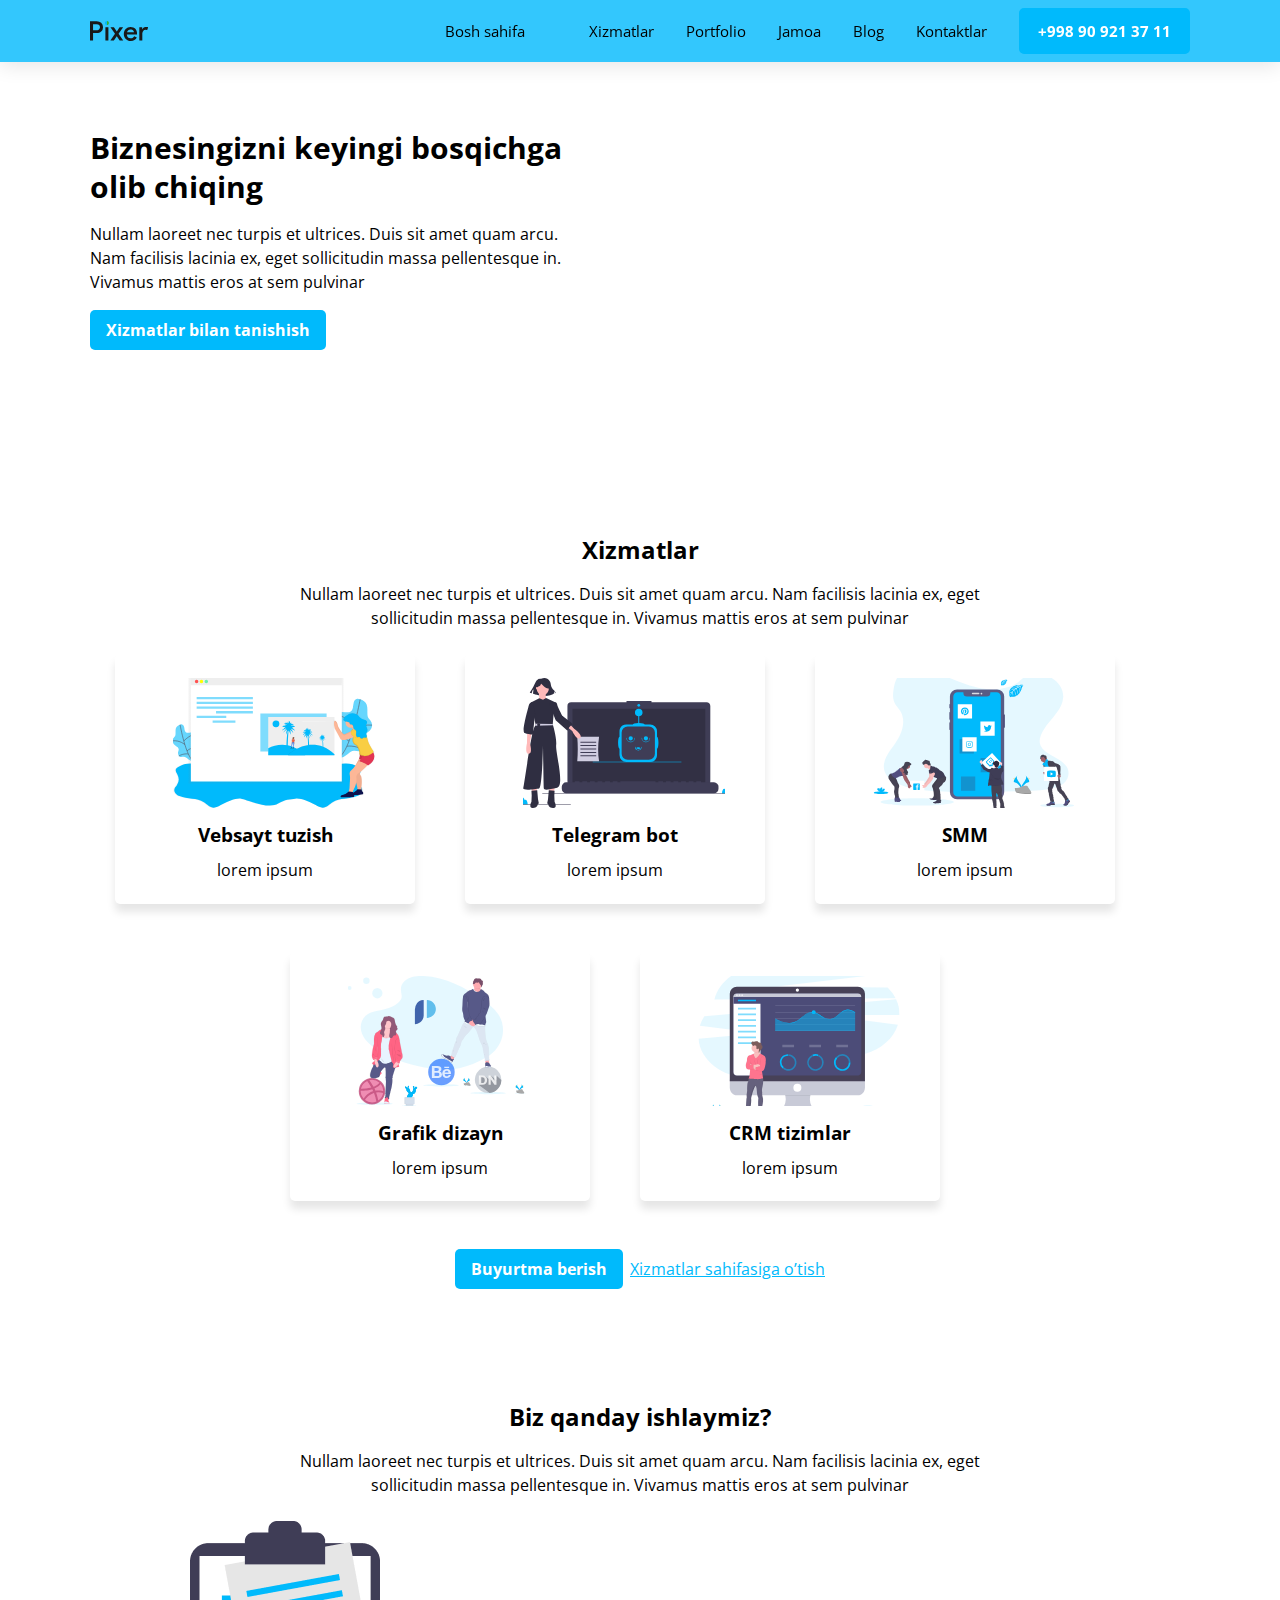
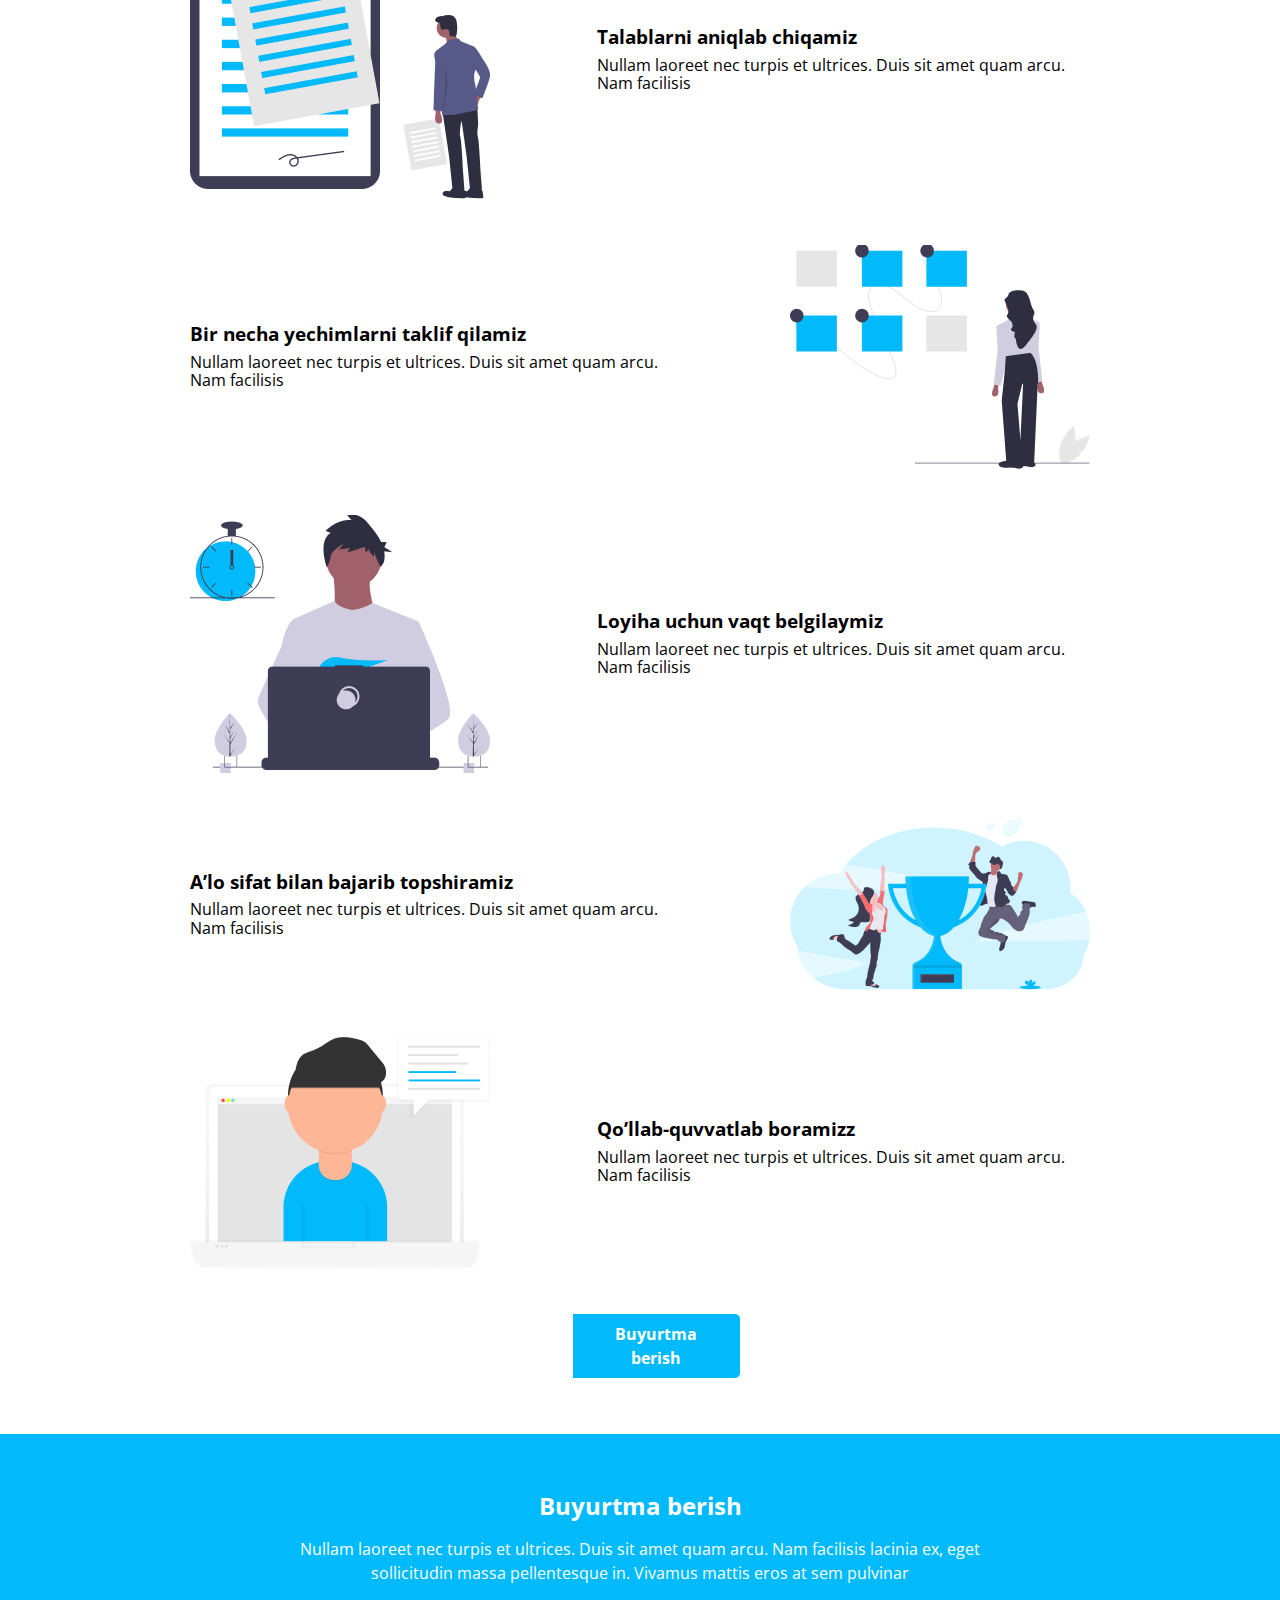
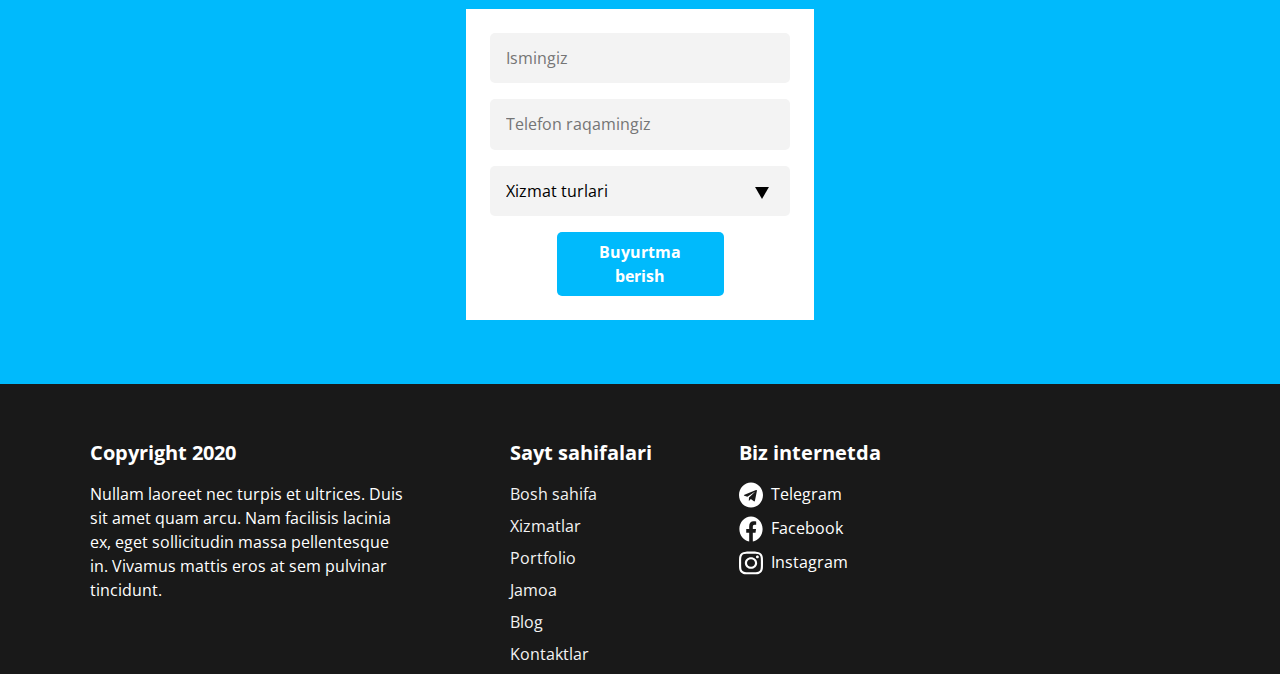
<file: index.html>
<!DOCTYPE html>
<html lang="en">
<head>
    <meta charset="UTF-8">
    <meta http-equiv="X-UA-Compatible" content="IE=edge">
    <meta name="viewport" content="width=
    , initial-scale=1.0">
    <title>Pixer</title>
    <link rel="stylesheet" href="./css/normolize.css">
    <link rel="stylesheet" href="./css/main.css">
    
</head>
<body  id="header">
    <header class="pixer-header">
        <div class="container">
            <div class="header">
                <div class="header-left">
                    <a href="index.html">
                        <img src="./images/pixer-logo.svg" alt="site logo">
                    </a>
                </div>
                
                <nav class="header-right" >
                    <ol class="header-list">
                        <li class="header-items">
                            <a class="header-items item-link" href="index.html">Bosh sahifa</a>
                        </li>
                        <li class="header-items">
                            <a class="header-item-link" style="    color: #000; text-decoration: none;" href="#">Xizmatlar</a>
                                
                        </li>
                        <li class="header-items">
                            <a class="header-item-link"
                            style="    color: #000; text-decoration: none;" href="#">Portfolio</a>
                        </li>
                        <li class="header-items">
                            <a class="header-item-link"
                            style="    color: #000; text-decoration: none;" href="#">Jamoa</a>
                        </li>
                        <li class="header-items">
                            <a class="header-item-link"
                            style="    color: #000; text-decoration: none;" href="#">Blog</a>
                        </li>
                        <li class="header-items">
                            <a class="header-item-link"
                            style="    color: #000; text-decoration: none;" href="#">Kontaktlar</a>
                        </li>
                        <li class="header-items-number">
                            <a class="header-item-tel" href="tel:+998909213711">+998 90 921 37 11</a>
                        </li>
                    </ol>
                </nav>
                
            </div>
            
        </div>
        
        
        
    </header>
    
    <main>
        <section class="hero-top">
            <div class="container">
                <div class="hero">
                    <div class="hero-left">
                        <h1 class="hero-title">Biznesingizni keyingi bosqichga
                            olib chiqing</h1>
                            <p class="hero-text">Nullam laoreet nec turpis et ultrices. Duis sit amet quam arcu. Nam facilisis lacinia ex, eget sollicitudin massa pellentesque in. Vivamus mattis eros at sem pulvinar</p>
                            <button class="hero-button">
                                Xizmatlar bilan tanishish
                            </button>
                        </div>
                        <div class="hero-right">
                            <iframe class="ifrem" width="480" height="315" src="https://www.youtube.com/embed/6_pru8U2RmM" title="YouTube video player" allow="accelerometer; autoplay; clipboard-write; encrypted-media; gyroscope; picture-in-picture" allowfullscreen></iframe>
                        </div>
                    </div>
                </div>
            </section>
            
            
            <section>
                <div class="hero-middle">
                    <div class="container">
                        <div class="hero-container">
                            <div class="services-top">
                                <h2 class="services-title">Xizmatlar</h2>
                                <p class="services-text">Nullam laoreet nec turpis et ultrices. Duis sit amet quam arcu. Nam facilisis lacinia ex, eget sollicitudin massa pellentesque in. Vivamus mattis eros at sem pulvinar</p>
                            </div>
                            
                            <ul class="services-list">
                                <li class="services-item" >
                                    <img class="item-img" src="./images/website-illustration.svg" alt="website-illustration" width="202" height="130">
                                    <h3 class="item-title">Vebsayt tuzish</h3>
                                    <p class="item-text" >lorem ipsum</p>
                                </li>
                                <li class="services-item" >
                                    <img class="item-img" src="./images/bot-illustration.svg" alt="website-illustration" width="202" height="130">
                                    <h3 class="item-title">Telegram bot</h3>
                                    <p class="item-text" >lorem ipsum</p>
                                </li>
                                <li class="services-item" >
                                    <img class="item-img" src="./images/smm-illustration.svg" alt="website-illustration" width="202" height="130">
                                    <h3 class="item-title">SMM</h3>
                                    <p class="item-text" >lorem ipsum</p>
                                </li>
                                <li class="services-item" >
                                    <img class="item-img" src="./images/design-illustration.svg" alt="website-illustration" width="178" height="130">
                                    <h3 class="item-title">Grafik dizayn</h3>
                                    <p class="item-text" >lorem ipsum</p>
                                </li>
                                <li class="services-item" >
                                    <img class="item-img" src="./images/crm-illustration.svg" alt="website-illustration" width="202" height="130">
                                    <h3 class="item-title">CRM tizimlar</h3>
                                    <p class="item-text" >lorem ipsum</p>
                                </li>
                            </ul>
                            <div class="services-bottom">
                                <button class="button-order" >
                                    Buyurtma berish
                                </button>
                                <a class="services-link" href="#">Xizmatlar sahifasiga o’tish</a>
                            </div>
                        </div>
                        
                        
                    </div>
                </div>
            </section>
            
            
            <section>
                <div class="reference">
                    <div class="container">
                        <div class="services-middle">
                            <div class="services-top">
                                <h2 class="services-title">Biz qanday ishlaymiz?</h2>
                                <p class="services-text">Nullam laoreet nec turpis et ultrices. Duis sit amet quam arcu. Nam facilisis lacinia ex, eget sollicitudin massa pellentesque in. Vivamus mattis eros at sem pulvinar</p>
                            </div>
                            
                            <ul class= "reference-list">
                                <li class="reference-item">
                                    <img src="./images/liste.png" width="300" height="278" alt="liste men">
                                    <div class="reference-list-text">
                                        <h3 class="reference-title">Talablarni aniqlab chiqamiz</h3>
                                        <p class="reference-text">Nullam laoreet nec turpis et ultrices. Duis sit amet quam arcu. Nam facilisis</p>
                                    </div>
                                </li>
                                <li class="reference-item">
                                    <img src="./images/women.png" width="300" height="224" alt="liste men">
                                    <div class="reference-list-text">
                                        <h3 class="reference-title">Bir necha yechimlarni taklif qilamiz</h3>
                                        <p class="reference-text">Nullam laoreet nec turpis et ultrices. Duis sit amet quam arcu. Nam facilisis</p>
                                    </div>
                                </li>
                                <li class="reference-item">
                                    <img src="./images/time.png" width="300" height="258" alt="liste men">
                                    <div class="reference-list-text">
                                        <h3 class="reference-title">Loyiha uchun vaqt belgilaymiz</h3>
                                        <p class="reference-text">Nullam laoreet nec turpis et ultrices. Duis sit amet quam arcu. Nam facilisis</p>
                                    </div>
                                </li>
                                <li class="reference-item">
                                    <img src="./images/cup.png" width="300" height="171" alt="liste men">
                                    <div class="reference-list-text">
                                        <h3 class="reference-title">A’lo sifat bilan bajarib topshiramiz</h3>
                                        <p class="reference-text">Nullam laoreet nec turpis et ultrices. Duis sit amet quam arcu. Nam facilisis</p>
                                    </div>
                                </li>
                                <li class="reference-item">
                                    <img src="./images/peron.png" width="300" height="232" alt="liste men">
                                    <div class="reference-list-text">
                                        <h3 class="reference-title">Qo’llab-quvvatlab boramizz</h3>
                                        <p class="reference-text">Nullam laoreet nec turpis et ultrices. Duis sit amet quam arcu. Nam facilisis</p>
                                    </div>
                                </li>
                            </ul>
                            
                            <div class="reference-bottom">
                                <button class="reference-order" >
                                    Buyurtma berish
                                </button>
                            </div>
                        </div>
                        
                    </div>
                    
                </div>
                
                
            </section>
            
            
            <section class="database-section">
                
                <div class="container">
                    <div class="database-top">
                        <h2 class="database-title">Buyurtma berish</h2>
                        <p class="database-text">Nullam laoreet nec turpis et ultrices. Duis sit amet quam arcu. Nam facilisis lacinia ex, eget sollicitudin massa pellentesque in. Vivamus mattis eros at sem pulvinar</p>
                    </div>
                </div>
                
                <div class="database">
                    <form action="https://echo.htmlacademy.ru/" method="POST">
                        <input class="user-name" type="text" name="user_text" aria-label="user name" placeholder="Ismingiz" required>
                        
                        <input class="user-phone-number" type="tel" name="user_phone_number" aria-label="user phone number" placeholder="Telefon raqamingiz" minlength="9" maxlength="13" required>
                        
                        <select class="select" name="Xizmat_turlari" aria-label="Xizmat-turlari" required>
                            <option selected disabled value="">Xizmat turlari</option>
                            <option value="#">Vebsayt tuzish</option>
                            <option value="#">Telegram bot</option>
                            <option value="#">SMM</option>
                            <option value="#">Grafik dizayn</option>
                            <option value="#">CRM tizimlar</option>
                            
                        </select>
                        
                        <div class="data-button">
                            <button class="database-button" type="submit">Buyurtma berish</button>
                        </div>
                        
                    </form>
                </div>
                
            </section>
            
    </main>

      
    <footer class="footer-section">
            <div class="container">
                <div class="footer">
                    <div class="footer-left" >
                        <a href="#" class="footer-link">Copyright 2020</a>
                        <p class="footer-text" >Nullam laoreet nec turpis et ultrices. Duis sit amet quam arcu. Nam facilisis lacinia ex, eget sollicitudin massa pellentesque in. Vivamus mattis eros at sem pulvinar tincidunt.</p>
                    </div>
                    <div class="footer-average">
                        <strong class="footer-average-title">Sayt sahifalari</strong>
                        <ul class="average-list">
                            <li class="average-item"> <a class="average-link" href="#">Bosh sahifa</a> </li>
                            <li class="average-item"> <a class="average-link" href="#">Xizmatlar</a> </li>
                            <li class="average-item"> <a class="average-link" href="#"> Portfolio</a> </li>
                            <li class="average-item"> <a class="average-link" href="#">Jamoa</a> </li>
                            <li class="average-item"> <a class="average-link" href="#">Blog</a> </li>
                            <li class="average-item"> <a class="average-link" href="#">Kontaktlar</a> </li>
                        </ul>
                    </div>
                    
                    <div class="footer-right">
                        <strong class="footer-average-title">Biz internetda</strong>
                        <ul class="average-list">
                            <li class="average-item">
                                <img class="right-logo-img" src="./images/telegram.svg" alt="telegram logo" width="24" height="26">
                                <a class="right-logo" href="https://t.me/shaxzod098_de" >Telegram</a>
                            </li>
                            <li class="average-item">
                                <img class="right-logo-img" src="./images/facebook.svg" alt="facebook" width="24" height="26">
                                <a class="right-logo" href="https://facebook.com" >Facebook</a>
                            </li>
                            <li class="average-item">
                                <img class="right-logo-img" src="./images/instagram.svg" alt="instagram logo" width="24" height="26">
                                <a class="right-logo" href="https://instagram.com/kamplxojayev_098" >Instagram</a>
                            </li>
                            
                            
                        </ul>
                    </div>
                </div>
            </div>
    </footer>


    <!-- <div class="top-btn">
        <a href="#">↑</a>
    </div>  -->

</body>
    </html>
</file>
<file: css/main.css>
@font-face {
    font-family: 'Open Sans';
    src: url('../fonts/OpenSans-Bold.woff2') format('woff2'),
        url('../fonts/OpenSans-Bold.woff') format('woff');
    font-weight: bold;
    font-style: normal;
    font-display: swap;
}

@font-face {
    font-family: 'Open Sans';
    src: url('../fonts/OpenSans-Regular.woff2') format('woff2'),
        url('../fonts/OpenSans-Regular.woff') format('woff');
    font-weight: normal;
    font-style: normal;
    font-display: swap;
}

*{
   box-sizing: border-box;
   scroll-behavior: smooth;
}



body{
    margin: 0;
    padding: 0;
    font-family: 'Open Sans', 'Arial', sans-serif;
}

img{
    vertical-align: middle;
    object-fit: cover;
}


.container{
    width: 1140px;
    margin: 0 auto;
    padding-right: 20px;
    padding-left: 20px;
    /* scroll-behavior: smooth; */
}







.pixer-header{
    background: #FFFFFF;
    box-shadow: 0px 4px 20px rgba(0, 0, 0, 0.1);
}

.pixer-header{
    position: fixed;
    width: 100%;
    top: 0;
    left: 0;
    background-color:#00b9fccc;
}

.header{
    display: flex;
    justify-content: space-between;
    padding-top: 8px;
    padding-bottom: 8px;
    align-items: center;
    /* position: fixed;
    width: 100%;
    top: 0;
    left: 0;
    background-color: #00BAFC; */
}

.header-list{
    margin: 0;
    padding: 0;
    list-style: none;
    display: flex;
    align-items: center;   
}



.sublist{
    position: absolute;
    top: 170%;
    left: 0;
    right: 0;
    width: 100%;
    margin: 0;
    padding: 0;
    background-color: #fff;
    border-radius: 5px;
    list-style-type: none;
}

.subitem{
  width: 100%;
  text-align: center;
}

.sublink{
   display: inline-block;
   width: 100%;
   text-decoration: none;
   color: #222;    
   padding: 10px;
}

.sublink:hover{
   width: 100%;
   background-color: #00BAFC;
   color: #fff;
}

.header-items{
    margin-right: 32px;
}


.header-items{
    text-decoration: none;
    font-style: normal;
    font-weight: 400;
    font-size: 15px;
    line-height: 24px;
    color: #000000;
}



.item-link{
    text-decoration: none;
    font-style: normal;
    font-weight: 400;
    font-size: 15px;
    line-height: 24px;
    color: #000000;
}

.item-link:hover{
    border-bottom: 3px solid #000000;
    padding-bottom: 20px;
}


.header-items-number{
    background: #00BAFC;
    border-radius: 5px;
    padding: 8px 16px;
    border: 3px solid #00BAFC;
    
}

.header-item-tel{
    font-style: normal;
    text-decoration: none;
    font-weight: 700;
    font-size: 15px;
    line-height: 24px;
    color: #FFFFFF;

}

.header-items-number:hover{
    background: #FFFFFF;  
    border: 3px solid #00BAFC;
    
}

.header-items-number:hover .header-item-tel{
    color: #00BAFC;
}

.header-left:active {
    opacity: 0.4;
}

.header-items:active{
    background: rgba(25, 25, 25, 0.7);
}

.hero-top{
    padding: 80px 0;
}

.hero{
    display: flex;
    justify-content: space-between;
    align-items: center;

    
}



.hero-left{
    width: 480px;
}



.ifrem{
    border: none;
    border-radius: 8px;
}

.hero-title{
    font-style: normal;
    font-weight: 700;
    font-size: 30px;
    line-height: 130%;
    margin: 0;
    padding-bottom: 16px;

}

.hero-text{
    font-style: normal;
    font-weight: 400;
    font-size: 16px;
    line-height: 24px;
    margin: 0;
    margin-bottom: 16px;
}

.hero-button{
    background: #00BAFC;
    border-radius: 5px;
    border: none;
    padding: 8px 16px;
    font-style: normal;
    font-weight: 700;
    font-size: 16px;
    line-height: 24px;
    color: #FFFFFF;
}


/* .services */

.hero-container{
   padding-top: 56px;
   padding-bottom: 56px;
}


.services-top{
  width: 719px;
  margin: 0 auto;
}


.services-middle{
   padding-top: 56px;
   padding-right: 100px;
   padding-bottom: 56px;
   padding-left: 100px; 
}

.services-title{
    font-style: normal;
    font-weight: 700;
    font-size: 24px;
    line-height: 130%;
    text-align: center;
    margin: 0;
    margin-bottom: 16px;
}

.services-text{
    font-style: normal;
    font-weight: 400;
    font-size: 16px;
    line-height: 24px;
    text-align: center;
    margin: 0;
    margin-bottom: 24px;
}

.services-list{
    list-style: none;
    display: flex;
    flex-wrap: wrap;
    justify-content: center;

    margin: 0;
    padding: 0;

}

.services-item{
    width: 300px;
    background: #FFFFFF;
    box-shadow: 0px 8px 8px rgba(0, 0, 0, 0.1);
    border-radius: 5px;
    margin-right: 50px;
    margin-bottom: 48px;
    padding: 24px 58px;
}

.item-img{
    margin-bottom: 16px;
}

.item-title{
    margin: 0;
    text-align: center;
    margin-bottom: 16px;
}

.item-text{
    margin: 0;
    text-align: center;
}

.services-bottom{
    margin: 0 auto;
    width: 370px;
    display: flex;
    justify-content: space-between;
    align-items: center;
}

.button-order{
    background: #00BAFC;
    border-radius: 5px;
    border: none;
    padding: 8px 16px;
    font-style: normal;
    font-weight: 700;
    font-size: 16px;
    line-height: 24px;
    color: #FFFFFF;
}

.services-link{
    font-style: normal;
    font-weight: 400;
    font-size: 16px;
    line-height: 24px;
    text-align: center;
    text-decoration-line: underline;
    color: #00BAFC;
}

.reference-list{
    margin: 0;
    margin-bottom: 46px;
    padding: 0;
    list-style: none;
}

.reference-item{
    display: flex;
    justify-content: space-between;
    align-items: center;
    /* flex-direction: column-reverse; */
    margin-bottom: 46px;
    flex-direction: row-reverse;
}

.reference-item:nth-child(2n + 1){
    flex-direction: row;
    display: flex;
    justify-content: space-between;
    align-items: center;
   
    margin-bottom: 46px;
}


.reference-list-text{
    width: 493px;
}

.reference-title{
    margin: 0;
    padding: 0;
    margin-bottom: 8px;
}

.reference-text{
    margin: 0;
    padding: 0;
}

.reference-bottom{
    font-style: normal;
    font-weight: 700;
    font-size: 16px;
    line-height: 24px;
    background: #00BAFC;
    border: none;
    width: 135px;
    margin: 0 auto;
}

.reference-order{
    
    background: #00BAFC;
    border-radius: 5px;
    border: none;
    padding: 8px 16px;
    font-style: normal;
    font-weight: 700;
    font-size: 16px;
    line-height: 24px;
    color: #FFFFFF;
    width: 167px;
}

.database-section{
    background-color: #00BAFC;
    padding-top: 56px;
    padding-bottom: 64px;
}

.database-top{
   
    width: 719px;
    margin: 0 auto;
}

.database-title{
    margin: 0;
    margin-bottom: 16px;
    font-style: normal;
    font-weight: 700;
    font-size: 24px;
    line-height: 130%;
    text-align: center;
    color: #FFFFFF;
}

.database-text{
    margin: 0;
    font-style: normal;
    font-weight: 400;
    font-size: 16px;
    line-height: 150%;
    text-align: center;
    color: #FFFFFF;
    padding-bottom: 24px;
}

.database{
    width: 348px;
    background-color: #fff;
    margin: 0 auto;
    padding: 24px;
}

.user-name{
    background: #F3F3F3;
    border-radius: 5px;
    border: none;
    padding-top: 16px;
    padding-right: auto;
    padding-bottom: 16px;
    padding-left: 16px;
    width: 300px;
    margin-bottom: 16px;
} 

.user-phone-number{
    background: #F3F3F3;
    border-radius: 5px;
    border: none;
    padding-top: 16px;
    padding-right: auto;
    padding-bottom: 16px;
    padding-left: 16px;
    width: 300px;
    margin-bottom: 16px;
}

.select{
    display: block;
    background: #F3F3F3;
    border-radius: 5px;
    border: none;
    padding-top: 16px;
    padding-right: auto;
    padding-bottom: 16px;
    padding-left: 16px;
    width: 300px;
    margin-bottom: 16px;
    appearance: none;
    background-image: url("../images/sellect-img.svg");
    background-repeat: no-repeat;
    background-position: right 20px center;

}

.database-button{
    background: #00BAFC;
    border-radius: 5px;
    font-style: normal;
    font-weight: 700;
    font-size: 16px;
    line-height: 24px;
    color: #FFFFFF;
    border: none;
    padding: 8px 16px;
}

.data-button{
    margin: 0 auto;
    width: 167px;
}

.footer{
    display: flex;
    
}

.footer-section{
    background-color: #191919;
    padding-top: 56px;
}

.footer-left{
    width: 320px;
    margin-right: 100px;
}

.footer-link{
    text-decoration: none;
    font-style: normal;
    font-weight: 700;
    font-size: 20px;
    line-height: 130%;
    color: #FFFFFF;
    margin-bottom: 16px;
}

.footer-text{
    margin: 0;
    margin-top: 16px;
    padding: 0;
    font-style: normal;
    font-weight: 400;
    font-size: 16px;
    line-height: 150%;
    color: #FFFFFF;
}

.footer-average{
    margin-right: 87px;
}

.footer-average-title{
    display: inline-block;
    color: #FFFFFF;
    font-style: normal;
    font-weight: 700;
    font-size: 20px;
    line-height: 130%;
    margin-bottom: 16px;

}

.average-list{
    margin: 0;
    padding: 0;
}

.average-item{
    margin: 0;
    margin-bottom: 8px;
    padding: 0;
    display: flex;
    color: #FFFFFF;
    font-style: normal;
    font-weight: 400;
    font-size: 16px;
    line-height: 24px;
}

.average-link{
    text-decoration: none;
    color: #F3F3F3;
}

.right-logo{
    text-decoration: none;
    color: #FFFFFF;
    margin: 0;
    padding: 0;
}

.right-logo-img{
    margin-right: 8px;
}



.top-btn {
    width: 100px;
    height: 100px;
    display: flex;
    justify-content: center;
    align-items: center;
    background-color: #00BAFC;
    color: #fff;
    border-radius: 50%;
    position: fixed;
    right: 10%; 
    bottom: 10%;
    font-size: 40px;
    
     

}
</file>
<file: css/normolize.css>
/*! normalize.css v8.0.1 | MIT License | github.com/necolas/normalize.css */

/* Document
   ========================================================================== */

/**
 * 1. Correct the line height in all browsers.
 * 2. Prevent adjustments of font size after orientation changes in iOS.
 */

 html {
    line-height: 1.15; /* 1 */
    -webkit-text-size-adjust: 100%; /* 2 */
  }
  
  /* Sections
     ========================================================================== */
  
  /**
   * Remove the margin in all browsers.
   */
  
  body {
    margin: 0;
  }
  
  /**
   * Render the `main` element consistently in IE.
   */
  
  main {
    display: block;
  }
  
  /**
   * Correct the font size and margin on `h1` elements within `section` and
   * `article` contexts in Chrome, Firefox, and Safari.
   */
  
  h1 {
    font-size: 2em;
    margin: 0.67em 0;
  }
  
  /* Grouping content
     ========================================================================== */
  
  /**
   * 1. Add the correct box sizing in Firefox.
   * 2. Show the overflow in Edge and IE.
   */
  
  hr {
    box-sizing: content-box; /* 1 */
    height: 0; /* 1 */
    overflow: visible; /* 2 */
  }
  
  /**
   * 1. Correct the inheritance and scaling of font size in all browsers.
   * 2. Correct the odd `em` font sizing in all browsers.
   */
  
  pre {
    font-family: monospace, monospace; /* 1 */
    font-size: 1em; /* 2 */
  }
  
  /* Text-level semantics
     ========================================================================== */
  
  /**
   * Remove the gray background on active links in IE 10.
   */
  
  a {
    background-color: transparent;
  }
  
  /**
   * 1. Remove the bottom border in Chrome 57-
   * 2. Add the correct text decoration in Chrome, Edge, IE, Opera, and Safari.
   */
  
  abbr[title] {
    border-bottom: none; /* 1 */
    text-decoration: underline; /* 2 */
    text-decoration: underline dotted; /* 2 */
  }
  
  /**
   * Add the correct font weight in Chrome, Edge, and Safari.
   */
  
  b,
  strong {
    font-weight: bolder;
  }
  
  /**
   * 1. Correct the inheritance and scaling of font size in all browsers.
   * 2. Correct the odd `em` font sizing in all browsers.
   */
  
  code,
  kbd,
  samp {
    font-family: monospace, monospace; /* 1 */
    font-size: 1em; /* 2 */
  }
  
  /**
   * Add the correct font size in all browsers.
   */
  
  small {
    font-size: 80%;
  }
  
  /**
   * Prevent `sub` and `sup` elements from affecting the line height in
   * all browsers.
   */
  
  sub,
  sup {
    font-size: 75%;
    line-height: 0;
    position: relative;
    vertical-align: baseline;
  }
  
  sub {
    bottom: -0.25em;
  }
  
  sup {
    top: -0.5em;
  }
  
  /* Embedded content
     ========================================================================== */
  
  /**
   * Remove the border on images inside links in IE 10.
   */
  
  img {
    border-style: none;
  }
  
  /* Forms
     ========================================================================== */
  
  /**
   * 1. Change the font styles in all browsers.
   * 2. Remove the margin in Firefox and Safari.
   */
  
  button,
  input,
  optgroup,
  select,
  textarea {
    font-family: inherit; /* 1 */
    font-size: 100%; /* 1 */
    line-height: 1.15; /* 1 */
    margin: 0; /* 2 */
  }
  
  /**
   * Show the overflow in IE.
   * 1. Show the overflow in Edge.
   */
  
  button,
  input { /* 1 */
    overflow: visible;
  }
  
  /**
   * Remove the inheritance of text transform in Edge, Firefox, and IE.
   * 1. Remove the inheritance of text transform in Firefox.
   */
  
  button,
  select { /* 1 */
    text-transform: none;
  }
  
  /**
   * Correct the inability to style clickable types in iOS and Safari.
   */
  
  button,
  [type="button"],
  [type="reset"],
  [type="submit"] {
    -webkit-appearance: button;
  }
  
  /**
   * Remove the inner border and padding in Firefox.
   */
  
  button::-moz-focus-inner,
  [type="button"]::-moz-focus-inner,
  [type="reset"]::-moz-focus-inner,
  [type="submit"]::-moz-focus-inner {
    border-style: none;
    padding: 0;
  }
  
  /**
   * Restore the focus styles unset by the previous rule.
   */
  
  button:-moz-focusring,
  [type="button"]:-moz-focusring,
  [type="reset"]:-moz-focusring,
  [type="submit"]:-moz-focusring {
    outline: 1px dotted ButtonText;
  }
  
  /**
   * Correct the padding in Firefox.
   */
  
  fieldset {
    padding: 0.35em 0.75em 0.625em;
  }
  
  /**
   * 1. Correct the text wrapping in Edge and IE.
   * 2. Correct the color inheritance from `fieldset` elements in IE.
   * 3. Remove the padding so developers are not caught out when they zero out
   *    `fieldset` elements in all browsers.
   */
  
  legend {
    box-sizing: border-box; /* 1 */
    color: inherit; /* 2 */
    display: table; /* 1 */
    max-width: 100%; /* 1 */
    padding: 0; /* 3 */
    white-space: normal; /* 1 */
  }
  
  /**
   * Add the correct vertical alignment in Chrome, Firefox, and Opera.
   */
  
  progress {
    vertical-align: baseline;
  }
  
  /**
   * Remove the default vertical scrollbar in IE 10+.
   */
  
  textarea {
    overflow: auto;
  }
  
  /**
   * 1. Add the correct box sizing in IE 10.
   * 2. Remove the padding in IE 10.
   */
  
  [type="checkbox"],
  [type="radio"] {
    box-sizing: border-box; /* 1 */
    padding: 0; /* 2 */
  }
  
  /**
   * Correct the cursor style of increment and decrement buttons in Chrome.
   */
  
  [type="number"]::-webkit-inner-spin-button,
  [type="number"]::-webkit-outer-spin-button {
    height: auto;
  }
  
  /**
   * 1. Correct the odd appearance in Chrome and Safari.
   * 2. Correct the outline style in Safari.
   */
  
  [type="search"] {
    -webkit-appearance: textfield; /* 1 */
    outline-offset: -2px; /* 2 */
  }
  
  /**
   * Remove the inner padding in Chrome and Safari on macOS.
   */
  
  [type="search"]::-webkit-search-decoration {
    -webkit-appearance: none;
  }
  
  /**
   * 1. Correct the inability to style clickable types in iOS and Safari.
   * 2. Change font properties to `inherit` in Safari.
   */
  
  ::-webkit-file-upload-button {
    -webkit-appearance: button; /* 1 */
    font: inherit; /* 2 */
  }
  
  /* Interactive
     ========================================================================== */
  
  /*
   * Add the correct display in Edge, IE 10+, and Firefox.
   */
  
  details {
    display: block;
  }
  
  /*
   * Add the correct display in all browsers.
   */
  
  summary {
    display: list-item;
  }
  
  /* Misc
     ========================================================================== */
  
  /**
   * Add the correct display in IE 10+.
   */
  
  template {
    display: none;
  }
  
  /**
   * Add the correct display in IE 10.
   */
  
  [hidden] {
    display: none;
  }
</file>
